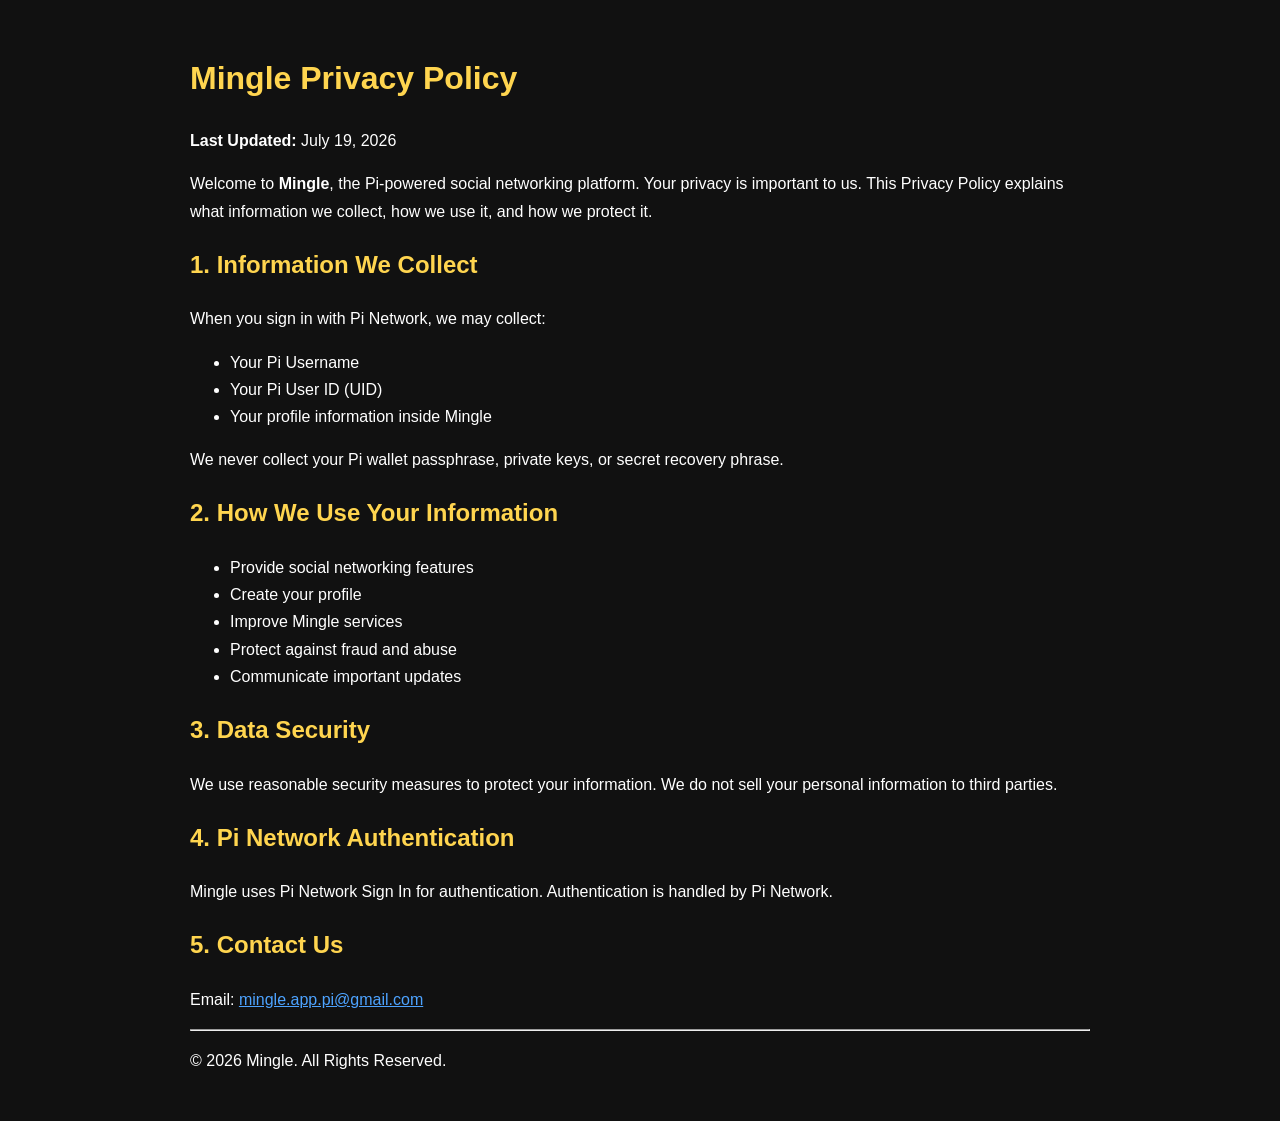
<file: privacy.html>
<!DOCTYPE html>
<html lang="en">
<head>
<meta charset="UTF-8">
<meta name="viewport" content="width=device-width, initial-scale=1.0">
<title>Mingle Privacy Policy</title>

<style>
body{
    margin:0;
    padding:30px;
    background:#111;
    color:#fff;
    font-family:Arial,sans-serif;
    line-height:1.7;
}
.container{
    max-width:900px;
    margin:auto;
}
h1,h2{
    color:#ffd54f;
}
a{
    color:#4da3ff;
}
</style>
</head>

<body>

<div class="container">

<h1>Mingle Privacy Policy</h1>

<p><strong>Last Updated:</strong> July 19, 2026</p>

<p>
Welcome to <strong>Mingle</strong>, the Pi-powered social networking platform.
Your privacy is important to us. This Privacy Policy explains what information we collect, how we use it, and how we protect it.
</p>

<h2>1. Information We Collect</h2>

<p>When you sign in with Pi Network, we may collect:</p>

<ul>
<li>Your Pi Username</li>
<li>Your Pi User ID (UID)</li>
<li>Your profile information inside Mingle</li>
</ul>

<p>We never collect your Pi wallet passphrase, private keys, or secret recovery phrase.</p>

<h2>2. How We Use Your Information</h2>

<ul>
<li>Provide social networking features</li>
<li>Create your profile</li>
<li>Improve Mingle services</li>
<li>Protect against fraud and abuse</li>
<li>Communicate important updates</li>
</ul>

<h2>3. Data Security</h2>

<p>
We use reasonable security measures to protect your information.
We do not sell your personal information to third parties.
</p>

<h2>4. Pi Network Authentication</h2>

<p>
Mingle uses Pi Network Sign In for authentication.
Authentication is handled by Pi Network.
</p>

<h2>5. Contact Us</h2>

<p>
Email:
<a href="mailto:mingle.app.pi@gmail.com">
mingle.app.pi@gmail.com
</a>
</p>

<hr>

<p>
© 2026 Mingle. All Rights Reserved.
</p>

</div>

</body>
</html>
</file>
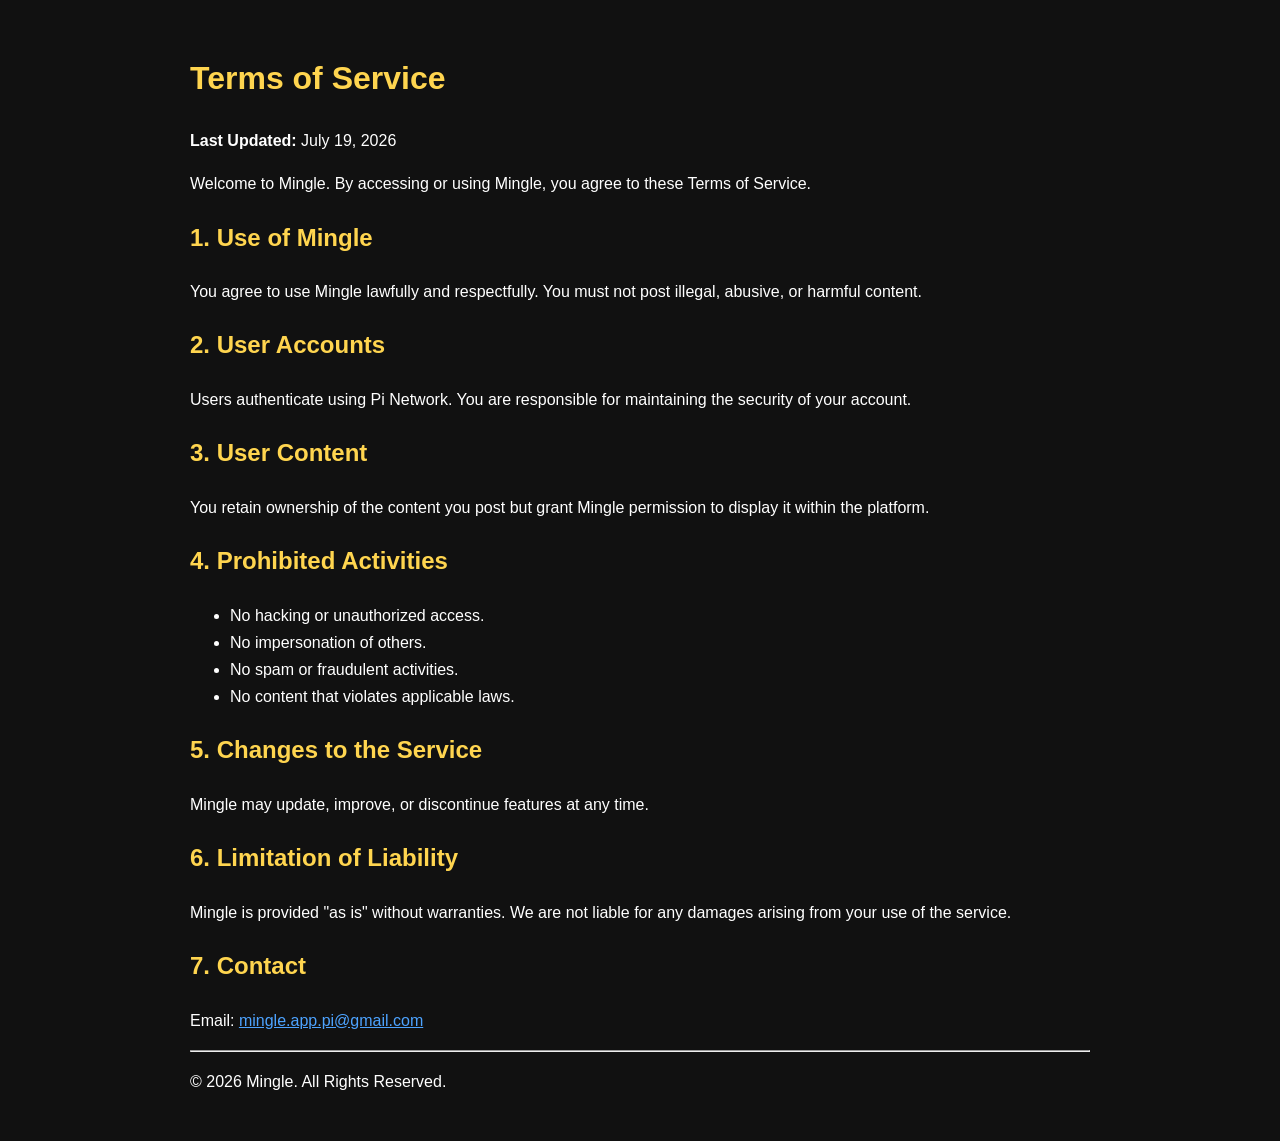
<file: terms.html>
<!DOCTYPE html>
<html lang="en">
<head>
<meta charset="UTF-8">
<meta name="viewport" content="width=device-width, initial-scale=1.0">
<title>Mingle Terms of Service</title>

<style>
body{
    margin:0;
    padding:30px;
    background:#111;
    color:#fff;
    font-family:Arial,sans-serif;
    line-height:1.7;
}
.container{
    max-width:900px;
    margin:auto;
}
h1,h2{
    color:#ffd54f;
}
a{
    color:#4da3ff;
}
</style>
</head>

<body>

<div class="container">

<h1>Terms of Service</h1>

<p><strong>Last Updated:</strong> July 19, 2026</p>

<p>Welcome to Mingle. By accessing or using Mingle, you agree to these Terms of Service.</p>

<h2>1. Use of Mingle</h2>
<p>You agree to use Mingle lawfully and respectfully. You must not post illegal, abusive, or harmful content.</p>

<h2>2. User Accounts</h2>
<p>Users authenticate using Pi Network. You are responsible for maintaining the security of your account.</p>

<h2>3. User Content</h2>
<p>You retain ownership of the content you post but grant Mingle permission to display it within the platform.</p>

<h2>4. Prohibited Activities</h2>
<ul>
<li>No hacking or unauthorized access.</li>
<li>No impersonation of others.</li>
<li>No spam or fraudulent activities.</li>
<li>No content that violates applicable laws.</li>
</ul>

<h2>5. Changes to the Service</h2>
<p>Mingle may update, improve, or discontinue features at any time.</p>

<h2>6. Limitation of Liability</h2>
<p>Mingle is provided "as is" without warranties. We are not liable for any damages arising from your use of the service.</p>

<h2>7. Contact</h2>

<p>
Email:
<a href="mailto:mingle.app.pi@gmail.com">
mingle.app.pi@gmail.com
</a>
</p>

<hr>

<p>© 2026 Mingle. All Rights Reserved.</p>

</div>

</body>
</html>
</file>
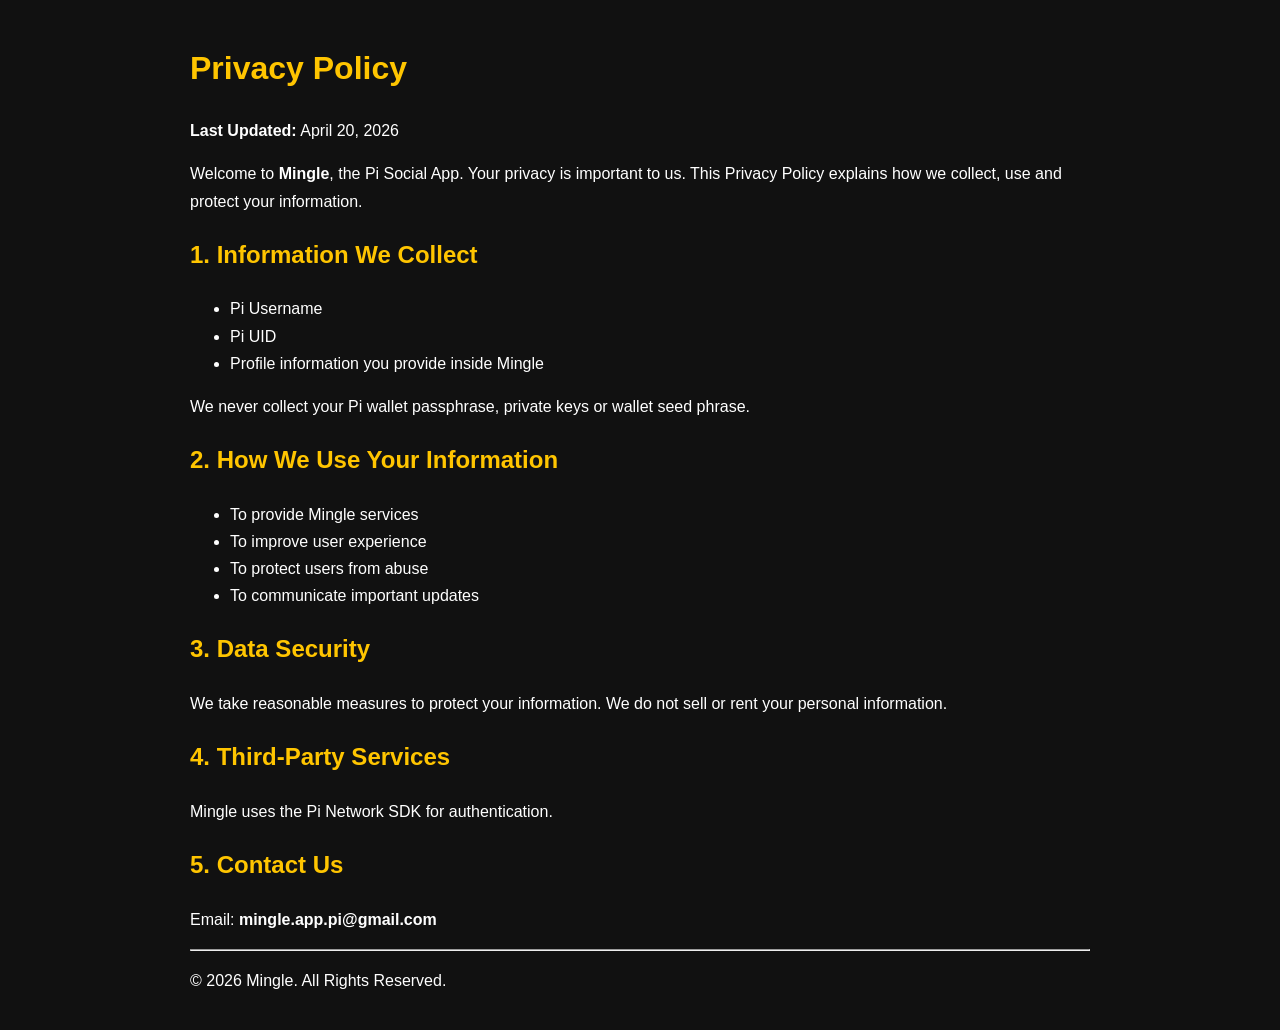
<file: public/privacy.html>
<!DOCTYPE html>
<html lang="en">
<head>
  <meta charset="UTF-8">
  <meta name="viewport" content="width=device-width, initial-scale=1.0">
  <title>Privacy Policy - Mingle</title>
  <style>
    body {
      font-family: Arial, sans-serif;
      max-width: 900px;
      margin: auto;
      padding: 20px;
      line-height: 1.7;
      background: #111;
      color: #fff;
    }
    h1, h2 {
      color: #ffc500;
    }
    a {
      color: #ffc500;
    }
  </style>
</head>
<body>

<h1>Privacy Policy</h1>

<p><strong>Last Updated:</strong> April 20, 2026</p>

<p>Welcome to <strong>Mingle</strong>, the Pi Social App. Your privacy is important to us. This Privacy Policy explains how we collect, use and protect your information.</p>

<h2>1. Information We Collect</h2>
<ul>
  <li>Pi Username</li>
  <li>Pi UID</li>
  <li>Profile information you provide inside Mingle</li>
</ul>

<p>We never collect your Pi wallet passphrase, private keys or wallet seed phrase.</p>

<h2>2. How We Use Your Information</h2>

<ul>
  <li>To provide Mingle services</li>
  <li>To improve user experience</li>
  <li>To protect users from abuse</li>
  <li>To communicate important updates</li>
</ul>

<h2>3. Data Security</h2>

<p>We take reasonable measures to protect your information. We do not sell or rent your personal information.</p>

<h2>4. Third-Party Services</h2>

<p>Mingle uses the Pi Network SDK for authentication.</p>

<h2>5. Contact Us</h2>

<p>Email: <strong>mingle.app.pi@gmail.com</strong></p>

<hr>

<p>© 2026 Mingle. All Rights Reserved.</p>

</body>
</html>
</file>
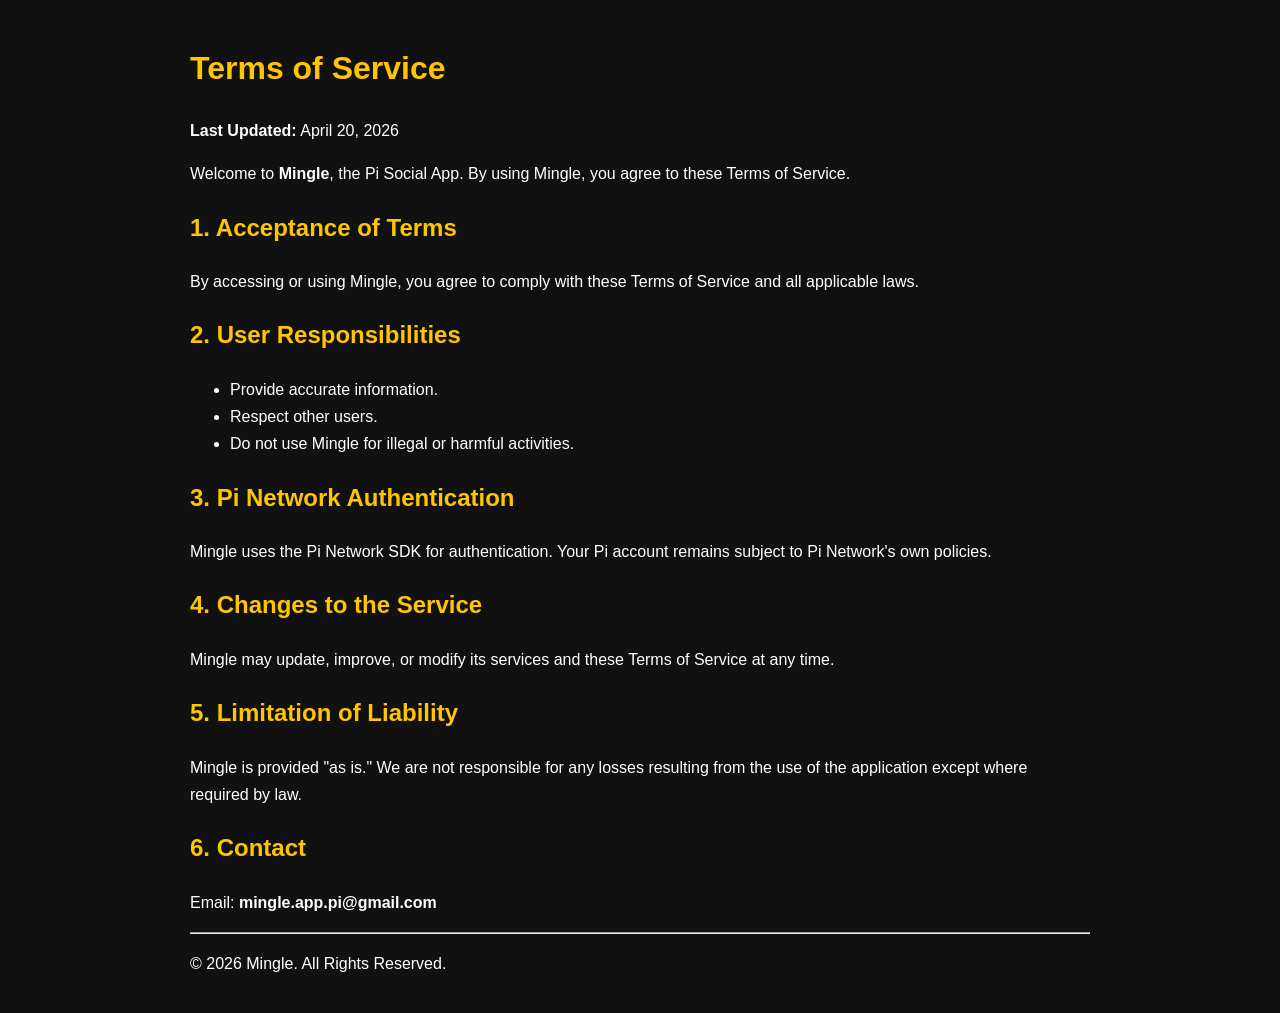
<file: public/terms.html>
<!DOCTYPE html>
<html lang="en">
<head>
  <meta charset="UTF-8">
  <meta name="viewport" content="width=device-width, initial-scale=1.0">
  <title>Terms of Service - Mingle</title>
  <style>
    body {
      font-family: Arial, sans-serif;
      max-width: 900px;
      margin: auto;
      padding: 20px;
      line-height: 1.7;
      background: #111;
      color: #fff;
    }
    h1, h2 {
      color: #ffc500;
    }
    a {
      color: #ffc500;
    }
  </style>
</head>
<body>

<h1>Terms of Service</h1>

<p><strong>Last Updated:</strong> April 20, 2026</p>

<p>Welcome to <strong>Mingle</strong>, the Pi Social App. By using Mingle, you agree to these Terms of Service.</p>

<h2>1. Acceptance of Terms</h2>

<p>By accessing or using Mingle, you agree to comply with these Terms of Service and all applicable laws.</p>

<h2>2. User Responsibilities</h2>

<ul>
  <li>Provide accurate information.</li>
  <li>Respect other users.</li>
  <li>Do not use Mingle for illegal or harmful activities.</li>
</ul>

<h2>3. Pi Network Authentication</h2>

<p>Mingle uses the Pi Network SDK for authentication. Your Pi account remains subject to Pi Network's own policies.</p>

<h2>4. Changes to the Service</h2>

<p>Mingle may update, improve, or modify its services and these Terms of Service at any time.</p>

<h2>5. Limitation of Liability</h2>

<p>Mingle is provided "as is." We are not responsible for any losses resulting from the use of the application except where required by law.</p>

<h2>6. Contact</h2>

<p>Email: <strong>mingle.app.pi@gmail.com</strong></p>

<hr>

<p>© 2026 Mingle. All Rights Reserved.</p>

</body>
</html>
</file>
